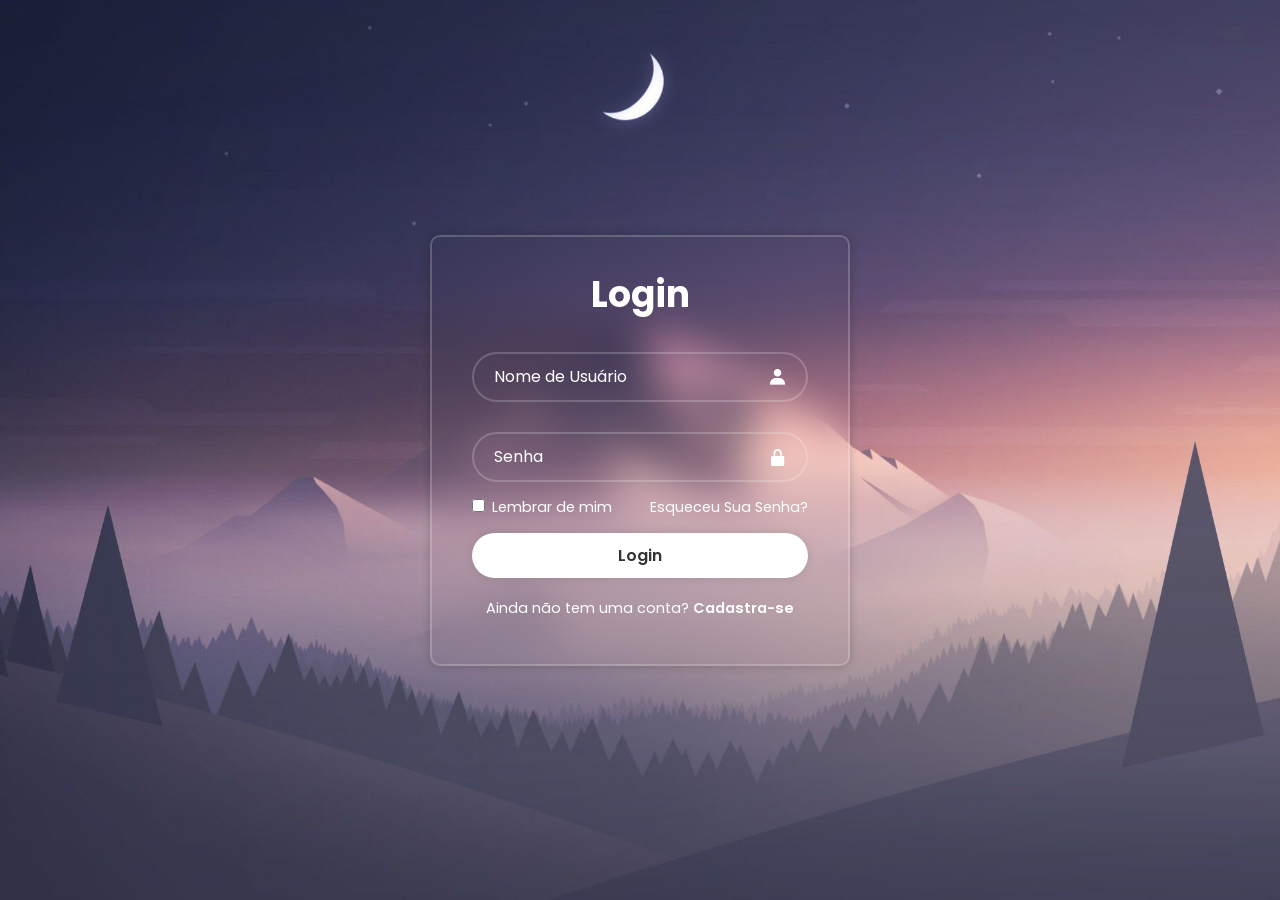
<file: Login.html>
<!DOCTYPE html>
<html lang="en">
<head>
    <meta charset="UTF-8">
    <meta name="viewport" content="width=device-width, initial-scale=1.0">
    <title>Document</title>
    <link rel="stylesheet" href="style.css">
    <link href='https://unpkg.com/boxicons@2.1.4/css/boxicons.min.css' rel="stylesheet">
</head>
<body>
    
<div class="wrapper">
    <form action="">
        <h1>Login</h1>
        <div class="input-box">
            <input type="text" placeholder="Nome de Usuário"
            required>
            <i class='bx bxs-user'></i>
        </div>
    
        <div class="input-box">
            <input type="password" placeholder="Senha" required>
            <i class='bx bxs-lock-alt'></i>
        </div>

        <div class="remember-forgot">
            <label><input type="checkbox"> Lembrar de mim
             </label>
             <a href="#">Esqueceu Sua Senha?</a>
        </div>

        <button type="submit" class="btn">Login</button>

        <div class="register-link">
            <p>Ainda não tem uma conta? <a href="#">Cadastra-se</a></p>

        </div>

    </form>
</div>

</body>
</html>
</file>
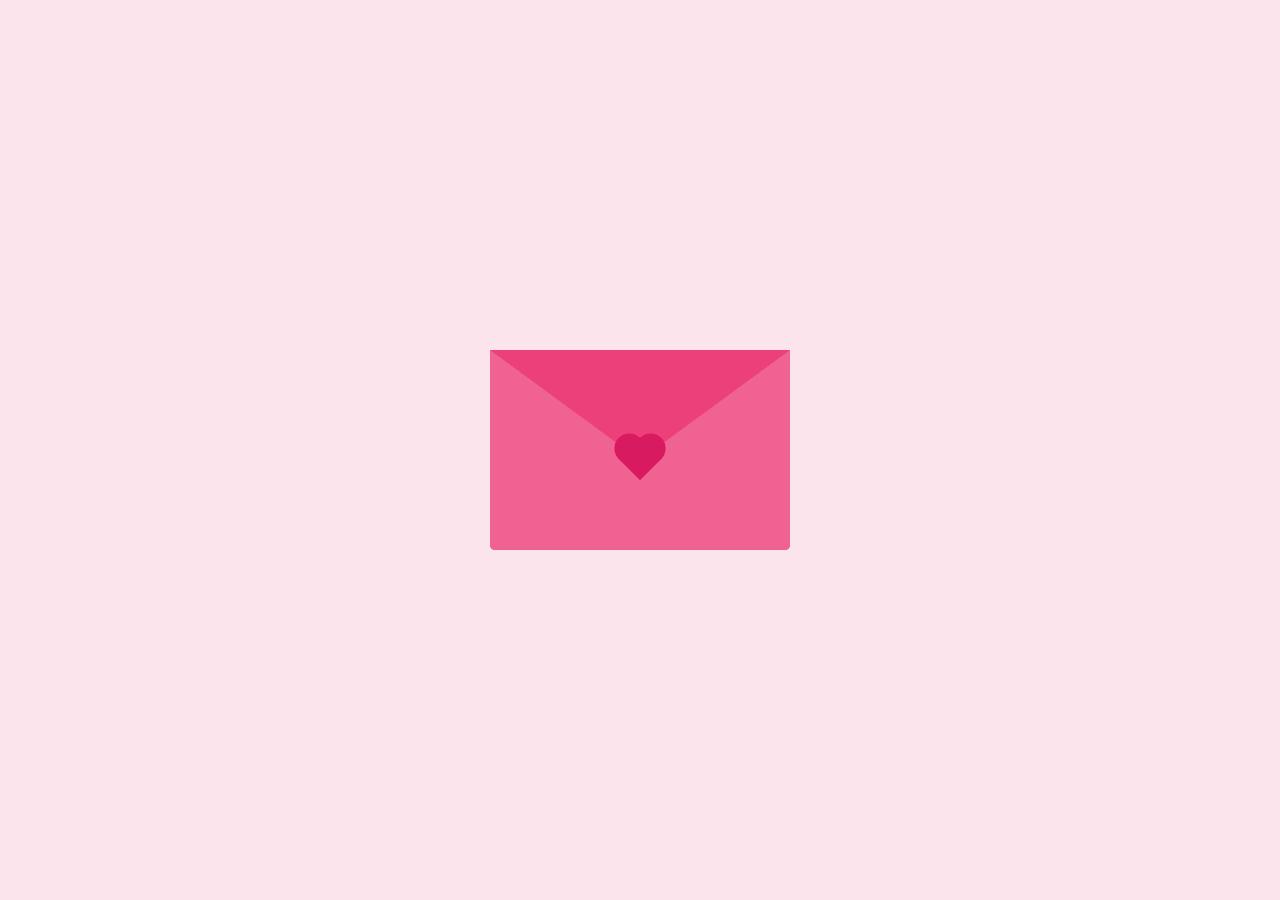
<file: MinhaCarta.html>
<!DOCTYPE html>
<html lang="pt-br">
<head>
    <meta charset="UTF-8">
    <title>Uma Mensagem Especial ❤️</title>
    <style>
        /* Centralização do corpo */
        body {
            margin: 0;
            padding: 0;
            display: flex;
            justify-content: center;
            align-items: center;
            min-height: 100vh;
            background-color: #fce4ec; /* Rosa clarinho de fundo */
            font-family: 'Arial', sans-serif;
            overflow: hidden;
        }

        /* Container do Envelope */
        .envelope-wrapper {
            position: relative;
            width: 300px;
            height: 200px;
            cursor: pointer;
        }

        .envelope {
            position: relative;
            width: 100%;
            height: 100%;
            background-color: #f06292; /* Cor do envelope */
            z-index: 3;
            border-bottom-left-radius: 5px;
            border-bottom-right-radius: 5px;
        }

        /* Aba do envelope (parte de cima) */
        .envelope::before {
            content: "";
            position: absolute;
            top: 0;
            z-index: 5;
            border-top: 110px solid #ec407a;
            border-left: 150px solid transparent;
            border-right: 150px solid transparent;
            transform-origin: top;
            transition: transform 0.4s ease;
        }

        /* Lados do envelope */
        .envelope::after {
            content: "";
            position: absolute;
            z-index: 4;
            border-top: 100px solid transparent;
            border-right: 150px solid #f06292;
            border-bottom: 100px solid #f06292;
            border-left: 150px solid #f06292;
            border-radius: 5px;
        }

        /* A CARTA (Onde está o seu texto) */
        .letter {
            position: absolute;
            bottom: 5px;
            left: 10px;
            width: 280px;
            height: 180px;
            background-color: white;
            z-index: 2;
            transition: transform 0.5s ease;
            padding: 20px;
            box-sizing: border-box;
            border-radius: 5px;
            box-shadow: 0 2px 5px rgba(0,0,0,0.1);
            overflow-y: auto; /* Permite scroll se o texto for grande */
        }

        .text-title {
            font-weight: bold;
            color: #d81b60;
            text-align: center;
            margin-bottom: 10px;
            font-size: 14px;
        }

        .text-body {
            font-size: 12px;
            line-height: 1.4;
            color: #333;
            white-space: pre-line; /* Respeita as quebras de linha */
        }

        /* Coração */
        .heart {
            position: absolute;
            top: 50%;
            left: 50%;
            width: 30px;
            height: 30px;
            background-color: #d81b60;
            transform: translate(-50%, -20%) rotate(45deg);
            z-index: 6;
            transition: transform 0.4s ease;
        }

        .heart::before, .heart::after {
            content: "";
            position: absolute;
            width: 30px;
            height: 30px;
            background-color: #d81b60;
            border-radius: 50%;
        }
        .heart::before { top: -15px; left: 0; }
        .heart::after { left: -15px; top: 0; }

        /* ANIMAÇÃO DE ABRIR */
        .envelope-wrapper.open .envelope::before {
            transform: rotateX(180deg);
            z-index: 1;
        }

        .envelope-wrapper.open .letter {
            transform: translateY(-130px); /* Faz a carta subir */
            height: 250px; /* Aumenta o tamanho dela ao sair */
            z-index: 4;
        }

        .envelope-wrapper.open .heart {
            transform: translate(-50%, -150px) rotate(45deg) scale(0.5);
            opacity: 0;
        }
    </style>
</head>
<body>

    <div class="envelope-wrapper" onclick="this.classList.toggle('open')">
        <div class="envelope"></div>
        <div class="letter">
            <div class="text-title">Para a Minha Princesa... ❤️</div>
            <div class="text-body">
                Ei linda, sei que o dia hoje não tá fácil, mas só queria te lembrar que eu tô aqui com você pra qualquer coisa. Independente do que aconteça ou de como você esteja se sentindo, eu não vou a lugar nenhum.

                E ó, pode parecer bobagem, mas eu gosto 100% do seu jeito. De verdade. Não precisa mudar nada, nem tentar parecer forte o tempo todo. Eu curto cada detalhe seu exatamente assim, do jeitinho que você é.

                Se o dia pesar demais, pode contar comigo pra dividir o peso ou só pra te fazer companhia. Tô aqui por você, sempre minha GATAAA. ❤️
            </div>
        </div>
        <div class="heart"></div>
    </div>

</body>
</html>
</file>
<file: style.css>
@import url("https://fonts.googleapis.com/css2?family=Poppins:wght@300;400;500;600;700;800;900&display=swap");

* {
    margin: 0%;
    padding: 0%;
    box-sizing: border-box;
    font-family: "Poppins", sans-serif;
}

body {
    display: flex;
    justify-content: center;
    align-items: center;
    min-height: 100vh;
    background: url('GGP.jpg') no-repeat;
    background-size: cover;
    background-position: center;
}

.wrapper {
    width: 420px;
    background: transparent;
    border: 2px solid rgba(255, 255, 255, .2);
    backdrop-filter: blur(20px);
    box-shadow: 0 0 10px rgba(0, 0 , 0, .2); 
    color: #fff;
    border-radius: 10px;
    padding: 30px 40px;
}

.wrapper h1 {
    font-size: 36px;
    text-align: center;
}

.wrapper .input-box {
    position: relative;
    width: 100%;
    height: 50px;
    margin: 30px 0;
}

.input-box input {
    width: 100%;
    height: 100%;
    background: transparent;
    border: none;
    outline: none;
    border: 2px solid rgba(255, 255, 255, .2);
    border-radius: 40px;
    font-size: 16px;
    color: #fff;
    padding: 20px 45px 20px 20px;
}

.input-box input::placeholder {
    color: #fff;
}

.input-box i{
    position: absolute;
    right: 20px; 
    top: 50%;
    transform: translateY(-50%);
    Font-size: 20px;
}

.wrapper .remember-forgot {
    display: flex;
    justify-content: space-between;
    font-size: 14.5px;
    margin: -15px 0 15px; 
}

.remember-forgot label input {
    accent-color: #fff;
    margin-right: 3px;
}

.remember-forgot a{
    color: #fff;
    text-decoration: none;
}

.remember-forgot a:hover {
    text-decoration: underline;
}

.wrapper .btn {
    width: 100%;
     height: 45px;
    background: #fff;
    border: none;
    outline: none;
    border-radius: 40px;
    box-shadow:  0 0 10px rgba(0, 0 , 0, .1);
    cursor: pointer;
    font-size: 16px;
    color: #333;
    font-weight: 600;
}

.wrapper .register-link {
    font-size: 14.5px;
    text-align: center;
    margin: 20px 0 15px;
}

.register-link p a {
    color: #fff;
    text-decoration: none;
    font-weight: 600;
}

.register-link p a:hover {
    text-decoration: underline;
}
</file>
